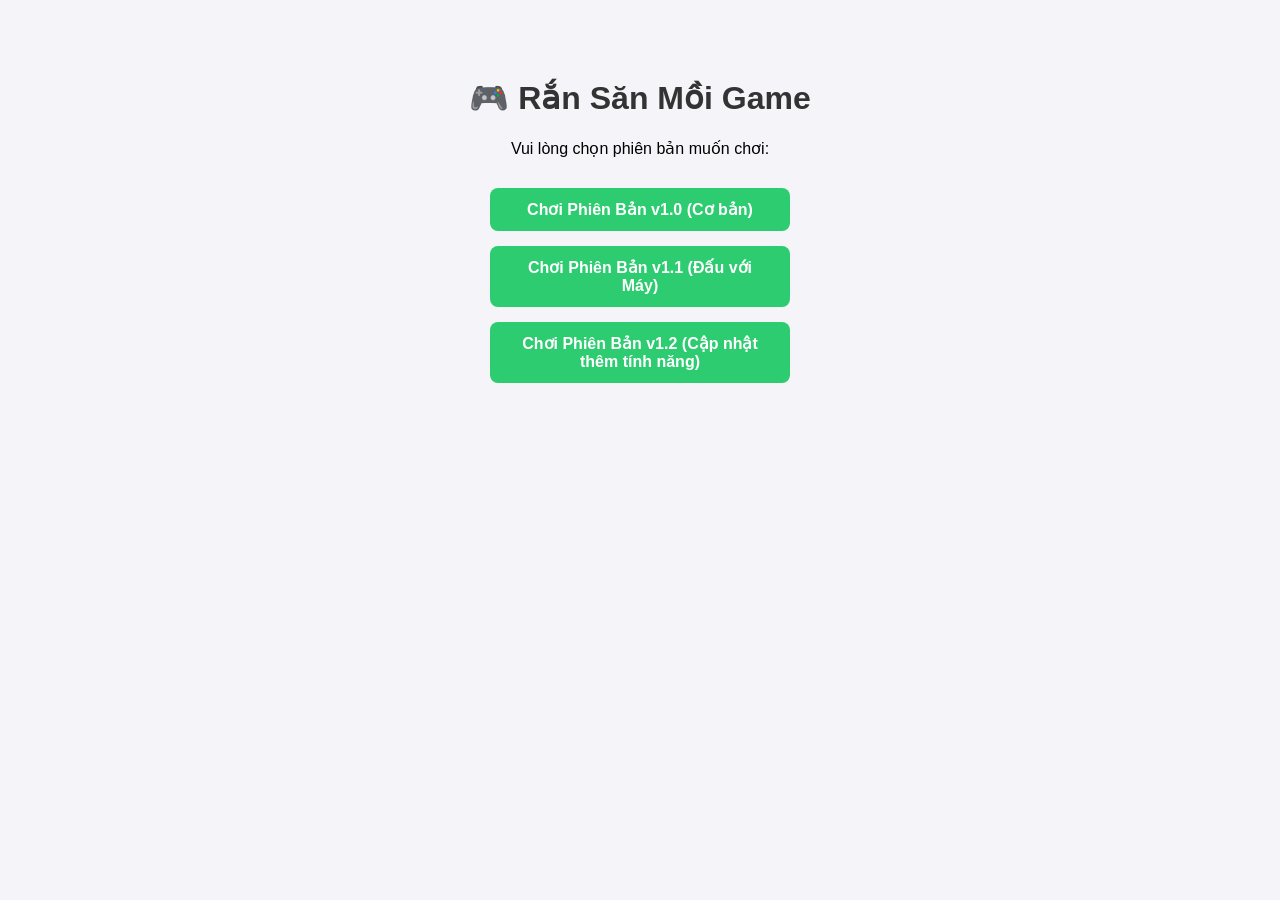
<file: Index.html>
<!DOCTYPE html>
<html lang="vi">
<head>
  <meta charset="UTF-8">
  <meta name="viewport" content="width=device-width, initial-scale=1.0">
  <title> Rắn Săn Mồi - Chọn phiên bản</title>
  <style>
    body {
      font-family: Arial, sans-serif;
      text-align: center;
      background-color: #f4f4f9;
      padding: 50px 20px;
    }
    h1 { color: #333; }
    .btn-container {
      margin-top: 30px;
      display: flex;
      flex-direction: column;
      gap: 15px;
      max-width: 300px;
      margin-left: auto;
      margin-right: auto;
    }
    a.btn {
      display: block;
      padding: 12px 20px;
      background-color: #2ecc71;
      color: white;
      text-decoration: none;
      font-weight: bold;
      border-radius: 8px;
      transition: 0.2s;
    }
    a.btn:hover { background-color: #27ae60; }
  </style>
</head>
<body>
  <h1>🎮 Rắn Săn Mồi Game</h1>
  <p>Vui lòng chọn phiên bản muốn chơi:</p>

  <div class="btn-container">
    <a href="./v1.0/" class="btn">Chơi Phiên Bản v1.0 (Cơ bản)</a>
    <a href="./v1.1/" class="btn">Chơi Phiên Bản v1.1 (Đấu với Máy)</a>
    <a href="./v1.2/" class="btn">Chơi Phiên Bản v1.2 (Cập nhật thêm tính năng)</a>

    <!-- Sau này có v2.0 chỉ cần bỏ câu lệnh bên dưới ra: -->
    <!-- <a href="./v2.0/" class="btn">Chơi Phiên Bản v2.0 (Mới nhất)</a> -->
  </div>
</body>
</html>
</file>
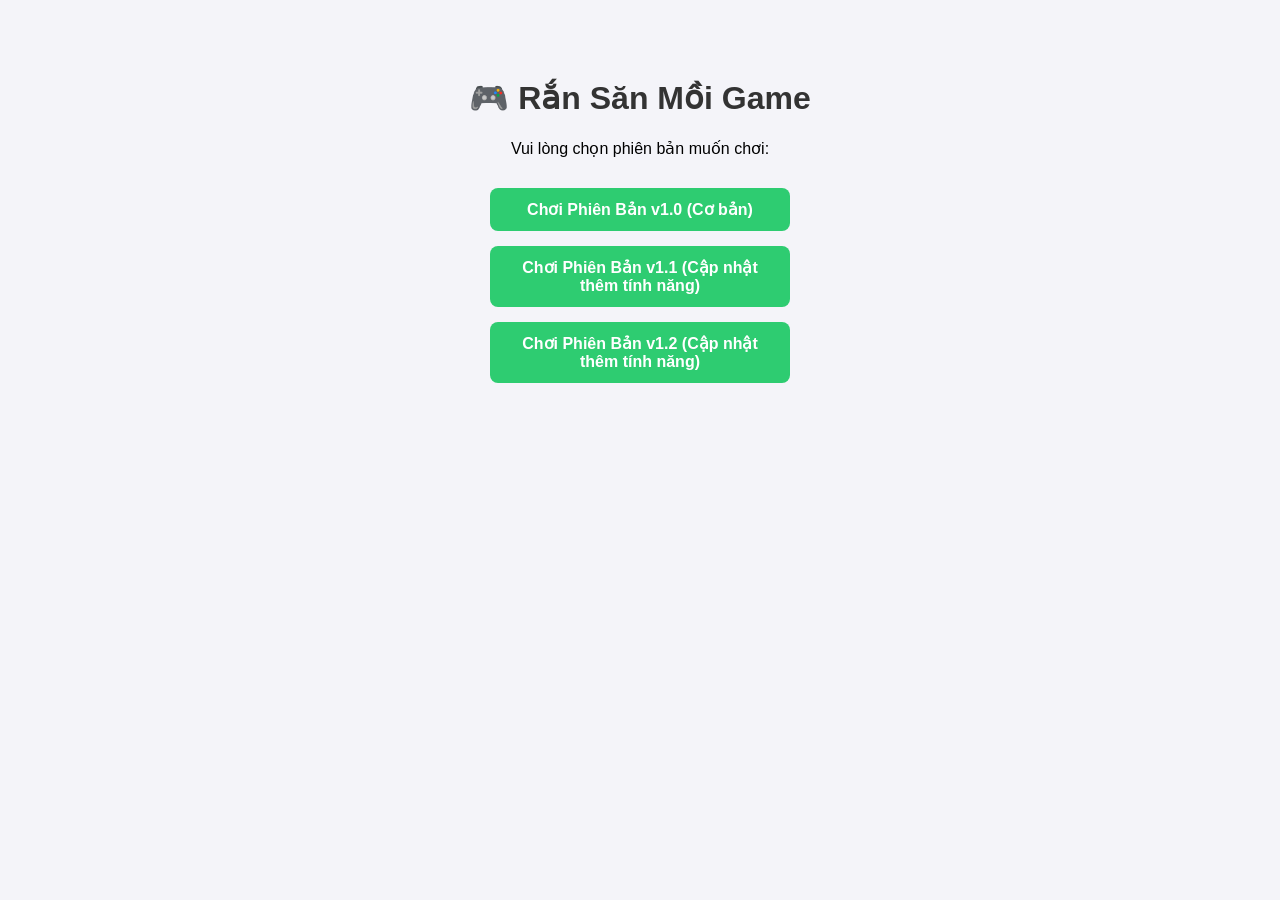
<file: index.html>
<!DOCTYPE html>
<html lang="vi">
<head>
  <meta charset="UTF-8">
  <meta name="viewport" content="width=device-width, initial-scale=1.0">
  <title>Rắn Săn Mồi - Chọn phiên bản</title>
  <style>
    body {
      font-family: Arial, sans-serif;
      text-align: center;
      background-color: #f4f4f9;
      padding: 50px 20px;
    }
    h1 { color: #333; }
    .btn-container {
      margin-top: 30px;
      display: flex;
      flex-direction: column;
      gap: 15px;
      max-width: 300px;
      margin-left: auto;
      margin-right: auto;
    }
    a.btn {
      display: block;
      padding: 12px 20px;
      background-color: #2ecc71;
      color: white;
      text-decoration: none;
      font-weight: bold;
      border-radius: 8px;
      transition: 0.2s;
    }
    a.btn:hover { background-color: #27ae60; }
  </style>
</head>
<body>
  <h1>🎮 Rắn Săn Mồi Game</h1>
  <p>Vui lòng chọn phiên bản muốn chơi:</p>

  <div class="btn-container">
    <a href="./v1.0/" class="btn">Chơi Phiên Bản v1.0 (Cơ bản)</a>
    <a href="./v1.1/" class="btn">Chơi Phiên Bản v1.1 (Cập nhật thêm tính năng)</a>
    <a href="./v1.2/" class="btn">Chơi Phiên Bản v1.2 (Cập nhật thêm tính năng)</a>

    <!-- Sau này có v2.0 chỉ cần bỏ câu lệnh bên dưới ra: -->
    <!-- <a href="./v2.0/" class="btn">Chơi Phiên Bản v2.0 (Mới nhất)</a> -->
  </div>
</body>
</html>
</file>
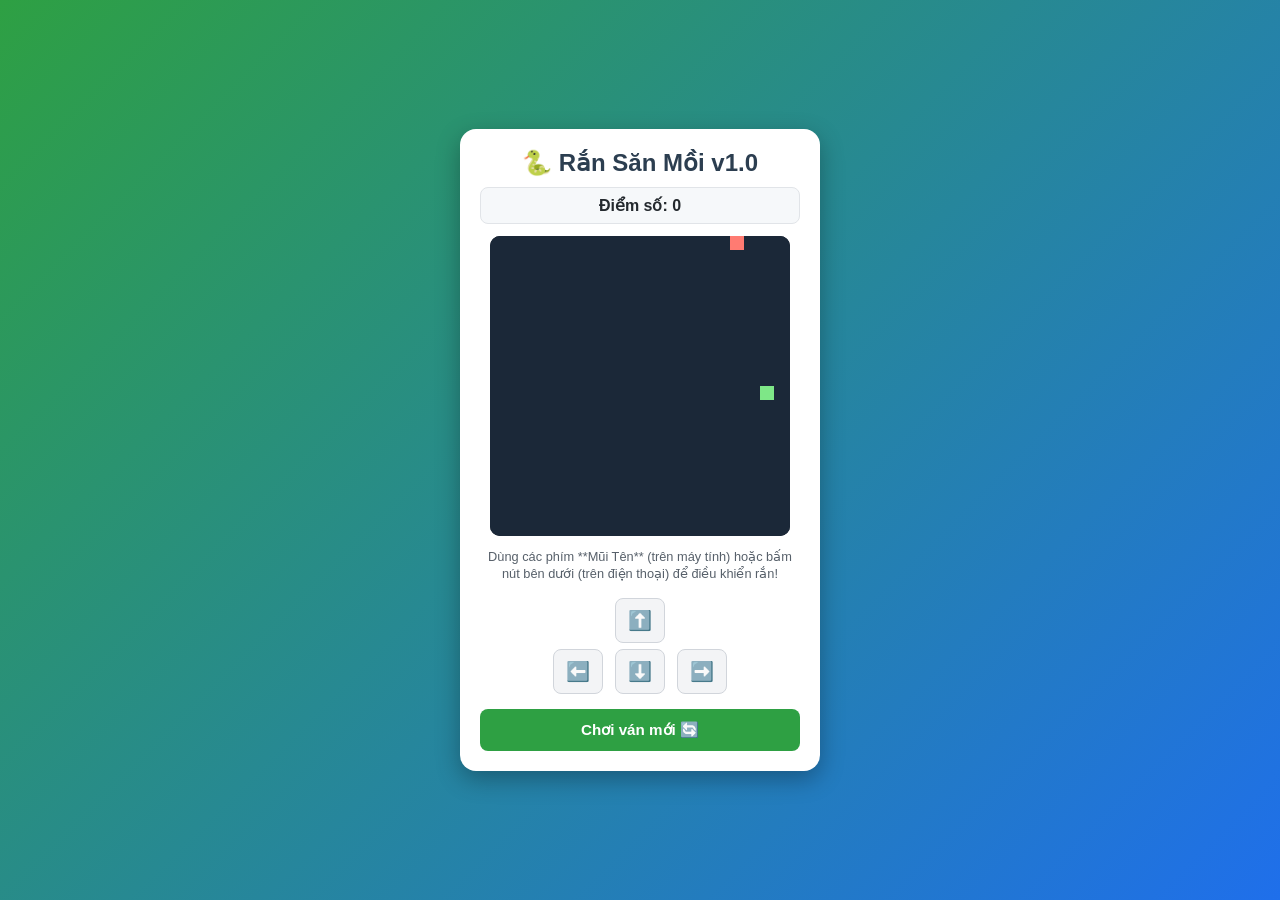
<file: v1.0/index.html>
<!DOCTYPE html>
<html lang="vi">
<head>
  <meta charset="UTF-8">
  <meta name="viewport" content="width=device-width, initial-scale=1.0">
  <title>Game Rắn Săn Mồi v1.0 - Cổ Điển</title>
  <link rel="stylesheet" href="style.css">
</head>
<body>
  <div class="container">
    <h1>🐍 Rắn Săn Mồi v1.0</h1>
    
    <div class="score-board">
      <span>Điểm số: <strong id="score">0</strong></span>
    </div>

    <!-- Màn hình game Canvas -->
    <canvas id="gameCanvas" width="300" height="300"></canvas>

    <p class="instruction">Dùng các phím **Mũi Tên** (trên máy tính) hoặc bấm nút bên dưới (trên điện thoại) để điều khiển rắn!</p>

    <!-- Nút điều khiển cho điện thoại -->
    <div class="controls-dpad">
      <button id="btn-up" class="btn-arrow">⬆️</button>
      <div class="horizontal-btns">
        <button id="btn-left" class="btn-arrow">⬅️</button>
        <button id="btn-down" class="btn-arrow">⬇️</button>
        <button id="btn-right" class="btn-arrow">➡️</button>
      </div>
    </div>

    <button id="restart-btn" class="btn-main">Chơi ván mới 🔄</button>
  </div>

  <script src="script.js"></script>
</body>
</html>
</file>
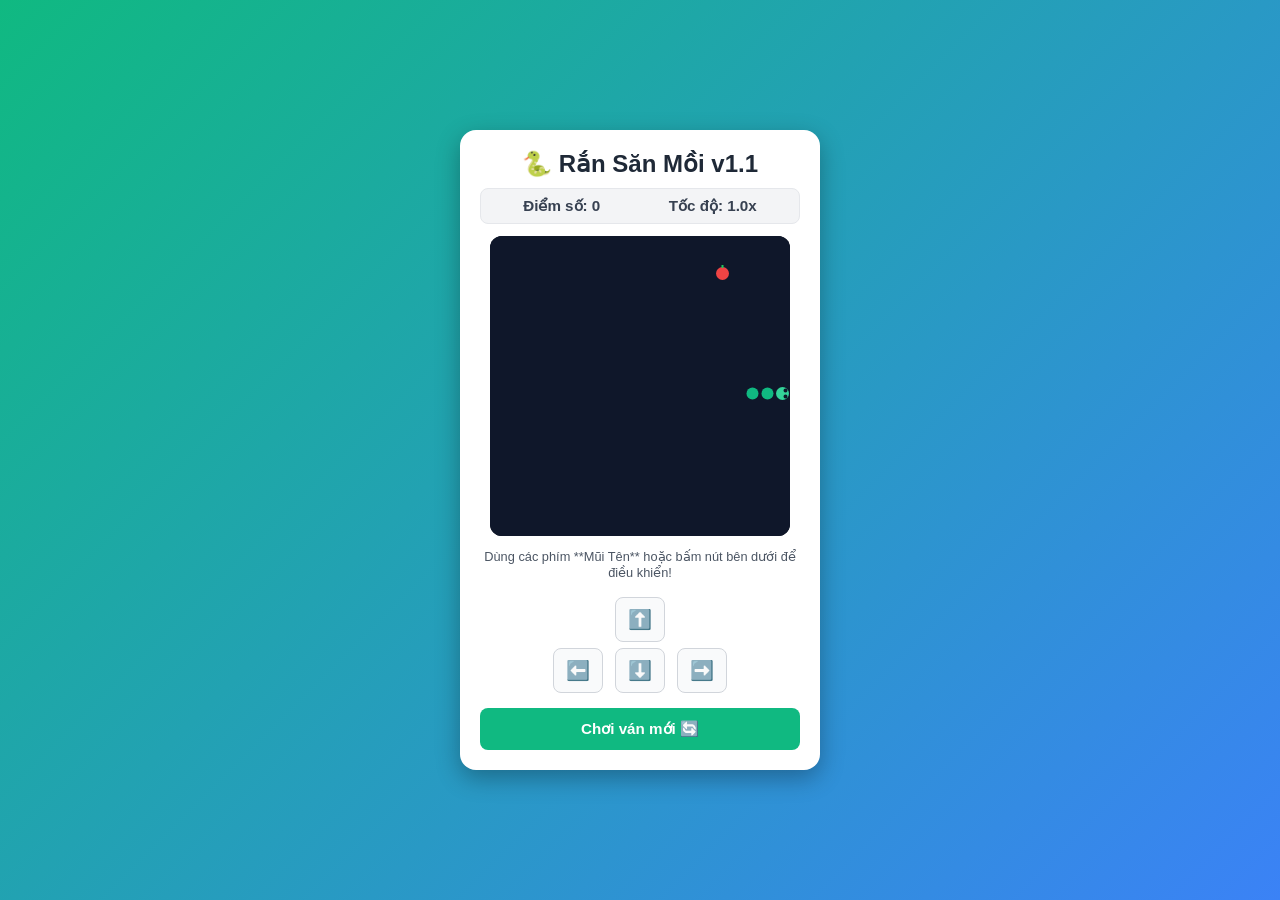
<file: v1.1/index.html>
<!DOCTYPE html>
<html lang="vi">
<head>
  <meta charset="UTF-8">
  <meta name="viewport" content="width=device-width, initial-scale=1.0">
  <title>Game Rắn Săn Mồi v1.1 - Pro Tròn & Tăng Tốc</title>
  <link rel="stylesheet" href="style.css">
</head>
<body>
  <div class="container">
    <h1>🐍 Rắn Săn Mồi v1.1</h1>
    
    <div class="score-board">
      <span>Điểm số: <strong id="score">0</strong></span>
      <span>Tốc độ: <strong id="speed-level">1.0</strong>x</span>
    </div>

    <!-- Màn hình game Canvas -->
    <canvas id="gameCanvas" width="300" height="300"></canvas>

    <p class="instruction">Dùng các phím **Mũi Tên** hoặc bấm nút bên dưới để điều khiển!</p>

    <!-- Nút điều khiển cảm ứng cho di động -->
    <div class="controls-dpad">
      <button id="btn-up" class="btn-arrow">⬆️</button>
      <div class="horizontal-btns">
        <button id="btn-left" class="btn-arrow">⬅️</button>
        <button id="btn-down" class="btn-arrow">⬇️</button>
        <button id="btn-right" class="btn-arrow">➡️</button>
      </div>
    </div>

    <button id="restart-btn" class="btn-main">Chơi ván mới 🔄</button>
  </div>

  <script src="script.js"></script>
</body>
</html>
</file>
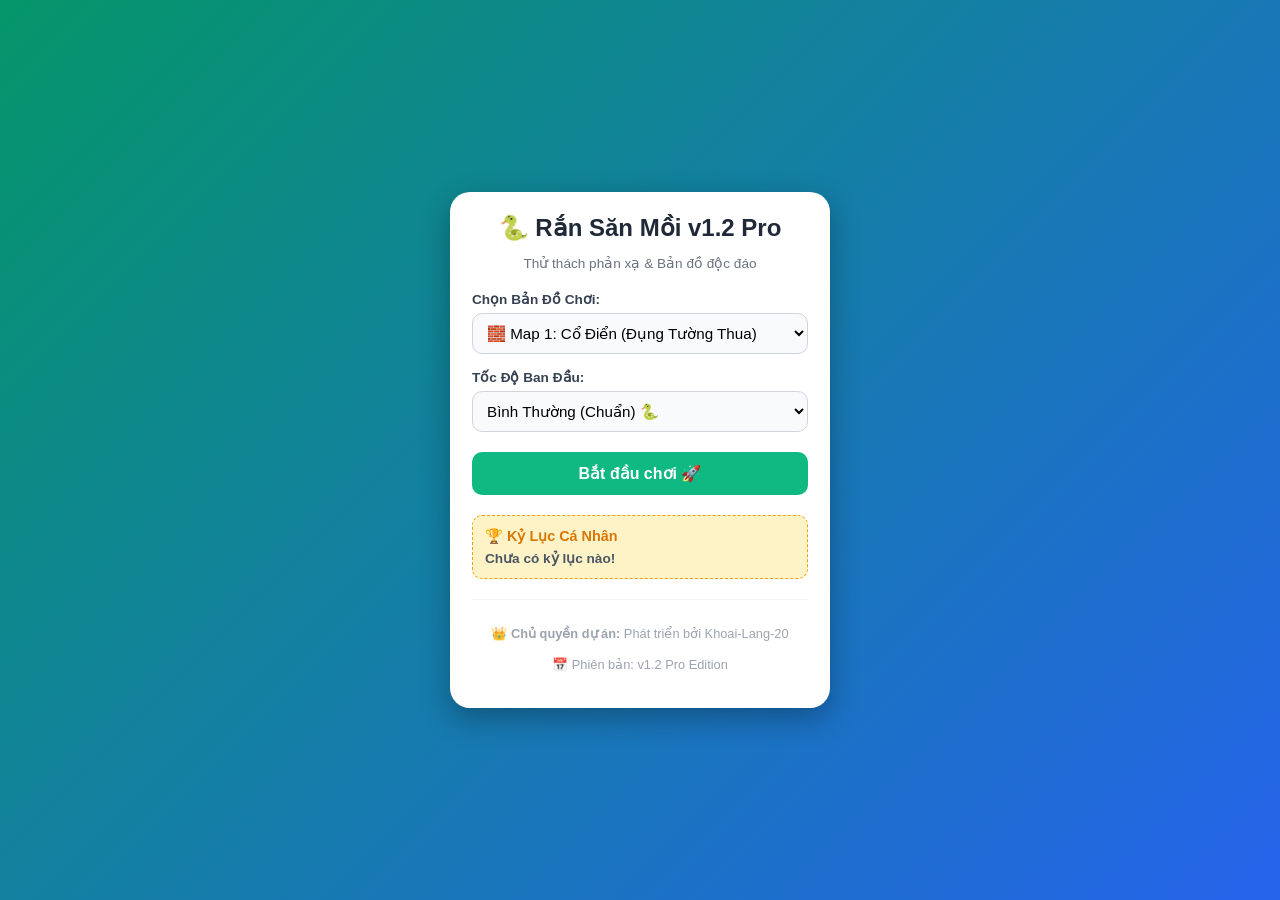
<file: v1.2/index.html>
<!DOCTYPE html>
<html lang="vi">
<head>
  <meta charset="UTF-8">
  <meta name="viewport" content="width=device-width, initial-scale=1.0">
  <title>Game Rắn Săn Mồi v1.2 Pro Edition</title>
  <link rel="stylesheet" href="style.css">
</head>
<body>

  <!-- MÀN HÌNH MENU CÀI ĐẶT -->
  <div id="menu-screen" class="container">
    <h1>🐍 Rắn Săn Mồi v1.2 Pro</h1>
    <p class="subtitle">Thử thách phản xạ & Bản đồ độc đáo</p>

    <div class="form-group">
      <label for="map-select">Chọn Bản Đồ Chơi:</label>
      <select id="map-select">
        <option value="classic">🧱 Map 1: Cổ Điển (Đụng Tường Thua)</option>
        <option value="borderless">🌀 Map 2: Đi Xuyên Tường (Xuyên Map)</option>
        <option value="obstacles">🚧 Map 3: Chướng Ngại Vật Ngẫu Nhiên</option>
      </select>
    </div>

    <div class="form-group">
      <label for="speed-select">Tốc Độ Ban Đầu:</label>
      <select id="speed-select">
        <option value="150">Rùa Bò (Thong thả) 🐢</option>
        <option value="120" selected>Bình Thường (Chuẩn) 🐍</option>
        <option value="80">Tên Lửa (Siêu nhanh) ⚡</option>
      </select>
    </div>

    <button id="start-btn" class="btn-main">Bắt đầu chơi 🚀</button>

    <!-- BẢNG KỶ LỤC -->
    <div class="high-score-box">
      <h3>🏆 Kỷ Lục Cá Nhân</h3>
      <p id="high-score-display">Chưa có kỷ lục nào!</p>
    </div>

    <!-- THÔNG TIN CHỦ QUYỀN -->
    <div class="copyright-box">
      <p>👑 <strong>Chủ quyền dự án:</strong> Phát triển bởi Khoai-Lang-20</p>
      <p>📅 Phiên bản: v1.2 Pro Edition</p>
    </div>
  </div>

  <!-- MÀN HÌNH TRÒ CHƠI -->
  <div id="game-screen" class="container hidden">
    <div class="game-header">
      <button id="back-menu-btn" class="btn-secondary">⬅️ Menu</button>
      <div id="map-name-display" class="map-badge">🧱 Map Cổ Điển</div>
    </div>

    <div class="score-board">
      <span>Điểm: <strong id="score">0</strong></span>
      <span>Tốc độ: <strong id="speed-level">1.0</strong>x</span>
    </div>

    <!-- Canvas vẽ Game -->
    <canvas id="gameCanvas" width="300" height="300"></canvas>

    <!-- Nút điều khiển cảm ứng cho di động -->
    <div class="controls-dpad">
      <button id="btn-up" class="btn-arrow">⬆️</button>
      <div class="horizontal-btns">
        <button id="btn-left" class="btn-arrow">⬅️</button>
        <button id="btn-down" class="btn-arrow">⬇️</button>
        <button id="btn-right" class="btn-arrow">➡️</button>
      </div>
    </div>

    <!-- Message Thua/Thắng -->
    <div id="message-box" class="message hidden"></div>

    <button id="restart-btn" class="btn-main hidden">Chơi ván mới 🔄</button>
  </div>

  <script src="script.js"></script>
</body>
</html>
</file>
<file: v1.0/style.css>
* {
  box-sizing: border-box;
  font-family: 'Segoe UI', Tahoma, Geneva, Verdana, sans-serif;
}

body {
  background: linear-gradient(135deg, #2ea043, #1f6feb);
  display: flex;
  justify-content: center;
  align-items: center;
  min-height: 100vh;
  margin: 0;
  padding: 15px;
}

.container {
  background: white;
  padding: 20px;
  border-radius: 16px;
  box-shadow: 0 8px 25px rgba(0, 0, 0, 0.3);
  width: 100%;
  max-width: 360px;
  text-align: center;
}

h1 {
  color: #2c3e50;
  font-size: 1.5rem;
  margin: 0 0 10px 0;
}

.score-board {
  background-color: #f6f8fa;
  padding: 8px;
  border-radius: 8px;
  font-size: 1rem;
  font-weight: bold;
  color: #24292e;
  margin-bottom: 12px;
  border: 1px solid #e1e4e8;
}

canvas {
  background-color: #1b2838;
  border-radius: 10px;
  box-shadow: inset 0 0 10px rgba(0, 0, 0, 0.5);
  display: block;
  margin: 0 auto 12px auto;
}

.instruction {
  font-size: 0.8rem;
  color: #57606a;
  margin-bottom: 15px;
  line-height: 1.3;
}

/* Bộ nút điều khiển cảm ứng cho di động */
.controls-dpad {
  display: flex;
  flex-direction: column;
  align-items: center;
  gap: 6px;
  margin-bottom: 15px;
}

.horizontal-btns {
  display: flex;
  gap: 12px;
}

.btn-arrow {
  width: 50px;
  height: 45px;
  font-size: 1.2rem;
  background-color: #f3f4f6;
  border: 1px solid #d1d5db;
  border-radius: 8px;
  cursor: pointer;
  user-select: none;
  -webkit-tap-highlight-color: transparent;
}

.btn-arrow:active {
  background-color: #e5e7eb;
  transform: scale(0.95);
}

.btn-main {
  width: 100%;
  padding: 12px;
  font-size: 0.95rem;
  font-weight: bold;
  color: white;
  background-color: #2ea043;
  border: none;
  border-radius: 8px;
  cursor: pointer;
  transition: 0.2s;
}

.btn-main:hover {
  background-color: #2c974b;
}
</file>
<file: v1.1/style.css>
* {
  box-sizing: border-box;
  font-family: 'Segoe UI', Tahoma, Geneva, Verdana, sans-serif;
}

body {
  background: linear-gradient(135deg, #10b981, #3b82f6);
  display: flex;
  justify-content: center;
  align-items: center;
  min-height: 100vh;
  margin: 0;
  padding: 15px;
}

.container {
  background: white;
  padding: 20px;
  border-radius: 16px;
  box-shadow: 0 8px 25px rgba(0, 0, 0, 0.3);
  width: 100%;
  max-width: 360px;
  text-align: center;
}

h1 {
  color: #1f2937;
  font-size: 1.5rem;
  margin: 0 0 10px 0;
}

.score-board {
  display: flex;
  justify-content: space-around;
  background-color: #f3f4f6;
  padding: 8px;
  border-radius: 8px;
  font-size: 0.95rem;
  font-weight: bold;
  color: #374151;
  margin-bottom: 12px;
  border: 1px solid #e5e7eb;
}

canvas {
  background-color: #0f172a;
  border-radius: 12px;
  box-shadow: inset 0 0 12px rgba(0, 0, 0, 0.6);
  display: block;
  margin: 0 auto 12px auto;
}

.instruction {
  font-size: 0.8rem;
  color: #4b5563;
  margin-bottom: 15px;
  line-height: 1.3;
}

/* Bộ nút điều khiển cảm ứng cho di động */
.controls-dpad {
  display: flex;
  flex-direction: column;
  align-items: center;
  gap: 6px;
  margin-bottom: 15px;
}

.horizontal-btns {
  display: flex;
  gap: 12px;
}

.btn-arrow {
  width: 50px;
  height: 45px;
  font-size: 1.2rem;
  background-color: #f9fafb;
  border: 1px solid #d1d5db;
  border-radius: 8px;
  cursor: pointer;
  user-select: none;
  -webkit-tap-highlight-color: transparent;
}

.btn-arrow:active {
  background-color: #e5e7eb;
  transform: scale(0.95);
}

.btn-main {
  width: 100%;
  padding: 12px;
  font-size: 0.95rem;
  font-weight: bold;
  color: white;
  background-color: #10b981;
  border: none;
  border-radius: 8px;
  cursor: pointer;
  transition: 0.2s;
}

.btn-main:hover {
  background-color: #059669;
}
</file>
<file: v1.2/style.css>
* {
  box-sizing: border-box;
  font-family: 'Segoe UI', Tahoma, Geneva, Verdana, sans-serif;
}

body {
  background: linear-gradient(135deg, #059669, #2563eb);
  display: flex;
  justify-content: center;
  align-items: center;
  min-height: 100vh;
  margin: 0;
  padding: 15px;
}

.container {
  background: #ffffff;
  padding: 22px;
  border-radius: 20px;
  box-shadow: 0 10px 30px rgba(0, 0, 0, 0.3);
  width: 100%;
  max-width: 380px;
  text-align: center;
}

.hidden {
  display: none !important;
}

h1 {
  color: #1f2937;
  font-size: 1.5rem;
  margin: 0 0 5px 0;
}

.subtitle {
  color: #6b7280;
  font-size: 0.85rem;
  margin-bottom: 20px;
}

.form-group {
  margin-bottom: 15px;
  text-align: left;
}

.form-group label {
  display: block;
  font-size: 0.85rem;
  font-weight: bold;
  color: #374151;
  margin-bottom: 6px;
}

.form-group select {
  width: 100%;
  padding: 10px;
  border-radius: 10px;
  border: 1px solid #d1d5db;
  font-size: 0.95rem;
  outline: none;
  background-color: #f9fafb;
}

.btn-main {
  width: 100%;
  padding: 12px;
  font-size: 1rem;
  font-weight: bold;
  color: white;
  background-color: #10b981;
  border: none;
  border-radius: 10px;
  cursor: pointer;
  transition: 0.2s;
  margin-top: 5px;
}

.btn-main:hover {
  background-color: #059669;
}

.btn-secondary {
  padding: 6px 12px;
  font-size: 0.85rem;
  font-weight: bold;
  color: #374151;
  background-color: #f3f4f6;
  border: none;
  border-radius: 8px;
  cursor: pointer;
}

.high-score-box {
  margin-top: 20px;
  padding: 12px;
  background-color: #fef3c7;
  border: 1px dashed #f59e0b;
  border-radius: 10px;
  text-align: left;
}

.high-score-box h3 {
  margin: 0 0 5px 0;
  font-size: 0.9rem;
  color: #d97706;
}

.high-score-box p {
  margin: 0;
  font-size: 0.85rem;
  color: #4b5563;
  font-weight: bold;
}

.copyright-box {
  margin-top: 20px;
  padding-top: 12px;
  border-top: 1px solid #f3f4f6;
  font-size: 0.8rem;
  color: #9ca3af;
  line-height: 1.4;
}

/* Màn hình Trò chơi */
.game-header {
  display: flex;
  justify-content: space-between;
  align-items: center;
  margin-bottom: 12px;
}

.map-badge {
  font-size: 0.8rem;
  font-weight: bold;
  color: #1d4ed8;
  background-color: #dbeafe;
  padding: 4px 10px;
  border-radius: 8px;
}

.score-board {
  display: flex;
  justify-content: space-around;
  background-color: #f3f4f6;
  padding: 8px;
  border-radius: 8px;
  font-size: 0.9rem;
  font-weight: bold;
  color: #374151;
  margin-bottom: 12px;
}

canvas {
  background-color: #0f172a;
  border-radius: 12px;
  box-shadow: inset 0 0 12px rgba(0, 0, 0, 0.6);
  display: block;
  margin: 0 auto 12px auto;
}

.controls-dpad {
  display: flex;
  flex-direction: column;
  align-items: center;
  gap: 6px;
  margin-bottom: 12px;
}

.horizontal-btns {
  display: flex;
  gap: 12px;
}

.btn-arrow {
  width: 50px;
  height: 45px;
  font-size: 1.2rem;
  background-color: #f9fafb;
  border: 1px solid #d1d5db;
  border-radius: 8px;
  cursor: pointer;
  user-select: none;
  -webkit-tap-highlight-color: transparent;
}

.btn-arrow:active {
  background-color: #e5e7eb;
  transform: scale(0.95);
}

.message {
  font-size: 0.9rem;
  font-weight: bold;
  color: #ef4444;
  background-color: #fee2e2;
  padding: 10px;
  border-radius: 8px;
  margin-bottom: 12px;
  line-height: 1.3;
}
</file>
